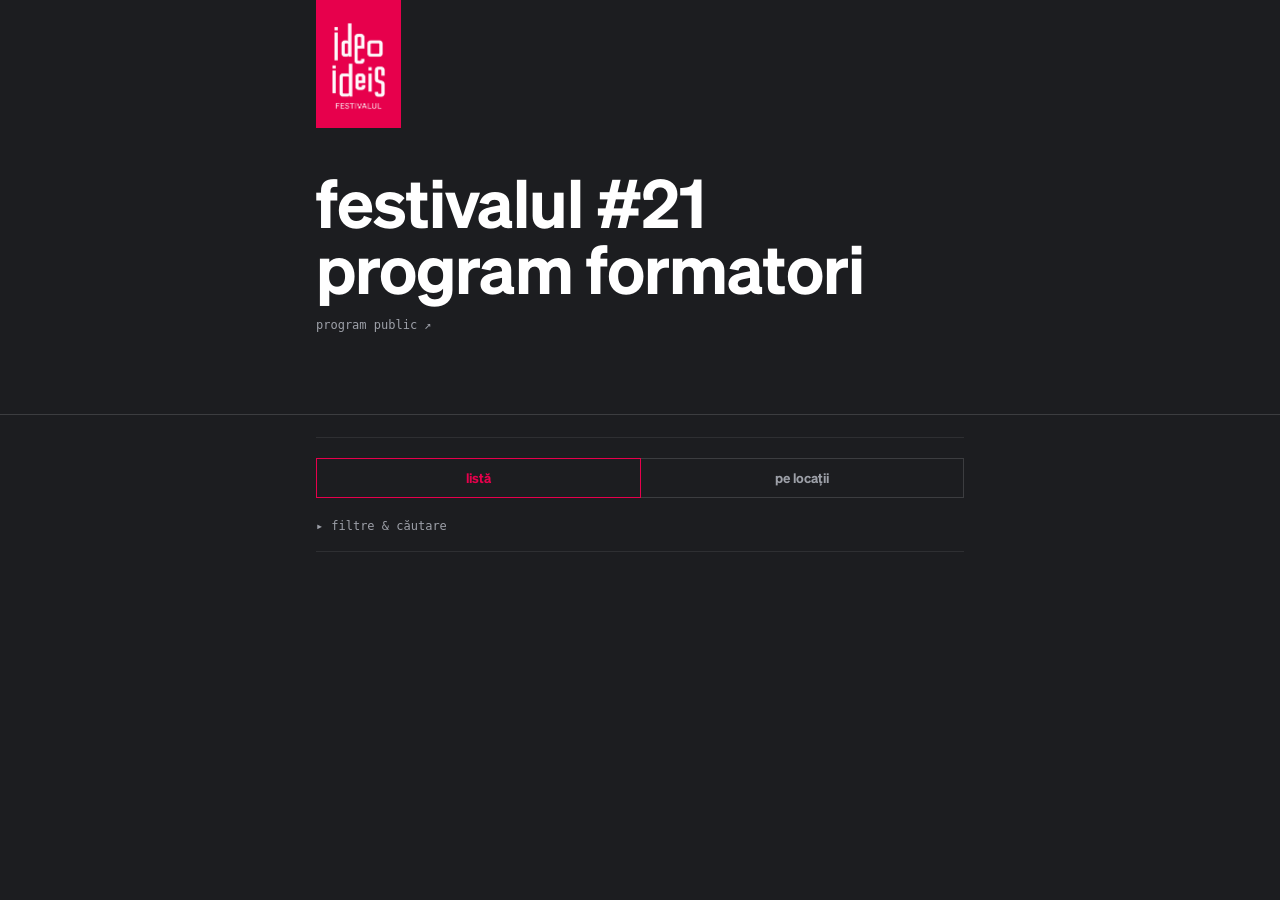
<file: index.html>
<!doctype html>
<html lang="ro">
<head>
<meta charset="utf-8">
<meta name="viewport" content="width=device-width, initial-scale=1, viewport-fit=cover">
<title>program formatori #21 · ideo ideis</title>
<meta name="description" content="Programul trainerilor & mentorilor · Festivalul ideo ideis #21 · Alexandria">
<meta name="robots" content="noindex">
<meta property="og:title" content="program formatori #21 · ideo ideis">
<meta property="og:description" content="programul trainerilor & mentorilor · Alexandria">
<meta property="og:image" content="https://ideoideis.github.io/program-intern-formatori/assets/og.png">
<meta property="og:image:width" content="1024">
<meta property="og:image:height" content="1024">
<meta property="og:url" content="https://ideoideis.github.io/program-intern-formatori/">
<meta property="og:type" content="website">
<meta name="twitter:card" content="summary">
<meta name="theme-color" content="#1c1d20">
<link rel="icon" type="image/png" href="assets/favicon.png?v=2">
<link rel="apple-touch-icon" href="assets/apple-touch-icon.png">
<link rel="stylesheet" href="shared/schedule.css?v=16">
</head>
<body>

<header class="site">
  <div class="wrap">
    <div class="eticheta"><img src="assets/eticheta-rosie.png" alt="festivalul ideo ideis"></div>
    <h1>festivalul #21<br>program formatori</h1>
    <p class="greet" id="greet" hidden></p>
    <p class="updated"><a class="plink" href="https://ideoideis.ro/proiectele/festivalul/program/" target="_blank" rel="noopener">program public ↗</a></p>
  </div>
</header>

<nav class="rail" aria-label="zilele festivalului"><div class="rail-inner"><div class="rail-days" id="rail"></div><div class="rail-pins" id="railpins"></div></div></nav>

<div class="wrap">
  <div class="trupebar" id="trupebar"></div>
  <div class="filters collapsed" id="filters">
    <div class="viewtog" role="group" aria-label="mod de afișare">
      <button class="vbtn" data-view="lista" aria-pressed="true">listă</button>
      <button class="vbtn" data-view="loc" aria-pressed="false">pe locații</button>
    </div>
    <button class="fhead" id="fhead" aria-expanded="false"><span id="farrow">▸</span> filtre & căutare<span class="fcount" id="fcount"></span></button>
    <div class="fbody">
      <input class="search" id="q" type="search" placeholder="caută: eveniment, trupă, trainer…" aria-label="caută în program">
      <div class="chiprow" id="catchips"></div>
      <p class="legend-note">click pe una sau mai multe categorii ca să vezi doar acel tip de evenimente · atinge din nou pentru tot programul</p>
    </div>
  </div>
  <main id="days"><noscript>Pagina are nevoie de JavaScript ca să afișeze programul.</noscript></main>
</div>

<button class="fab" id="fab" hidden>acum<small id="fabt"></small></button>

<script>
/* publicul: traineri, mentori, trupe.
   Evenimentele mari fără Art&Play și fără programarea de zi pentru
   copii/comunitate (scena mică, Kaufland). Repetițiile apar DOAR
   pentru trupe (trainerul are nevoie de orele trupei lui), fără
   rândurile @tehnic, fără necesar tehnic/producție.
   Fără 28 iulie și 5 august. */
window.AUD = {
  key:'formatori',
  cats:['tt','ateliere','cmt','mare','cine','parada','alt'],
  exclude:['ședință coordonatori trupe × autorități locale'], /* rămâne doar pe programul mare */
  skipDays:['ma28','mi5'],
  hideTrupa:false,
  trupePicker:true,
  spectacoleInfo:true, /* fișele spectacolelor pe cardurile trupelor */
  compact:'trupa',
  transport:true,
  mealLabel:'masa participanților', /* mesele din program sunt ale participanților */
  extraLocs:[['cazare · Motel Restaurant Mara','aici stau formatorii','https://maps.app.goo.gl/Ywma9mjrPXJPR84Y6'],['cazare · Red Confort Hotel','','https://maps.app.goo.gl/C9opc8bwQ3TYuGrn8']],
  showTech:false,
  showNeeds:false,
  greetings:{
    pre:[
      'programul e gata · scena vă așteaptă',
      'Alexandria se pregătește. voi sunteți partea cea mai bună din plan.',
      'trupele își numără zilele până vă cunosc',
      'în curând: o săptămână de teatru, oameni și emoții bune',
      'ne vedem în curând la Alexandria ♥',
    ],
    zile:{
      mi29:['bine ați venit la #21 · locul nostru e aici'],
      j30:['la 33 de grade, orice idee pare bună','cearcănele de mâine au scuză culturală.'],
      v31:['a doua zi e mai ușoară decât prima. promitem.','ce construiți aici rămâne cu ei ani întregi'],
      s1:['oameni pe care îi știi de 3 zile și parcă de 10 ani. matematică de festival.','prieteniile de aici au altă unitate de măsură'],
      d2:['la ideo nu vii să vezi teatru. vii să te vezi.','pauza face parte din spectacol'],
      l3:['nu ești obosit. ești în proces de creație.','mâine e ultima zi. nu, nu vorbim despre asta.'],
      ma4:['ultima zi · diseară aplaudăm tot','mulțumim pentru tot ce ați adus aici ♥'],
    },
    post:['mulțumim · ne vedem la #22 ♥'],
  },
  sw:'sw.js',
  info:{ contacts:false, legend:false, trupe:true, formatori:false, arteAlaturate:true, artplay:false, spectacole:true },
};
</script>
<!-- datele vin din programul intern master: o singură sursă de adevăr -->
<script src="https://ideoideis.github.io/program-intern-21/program.js?v=86"></script>
<script src="shared/schedule.js?v=34"></script>
</body>
</html>
</file>
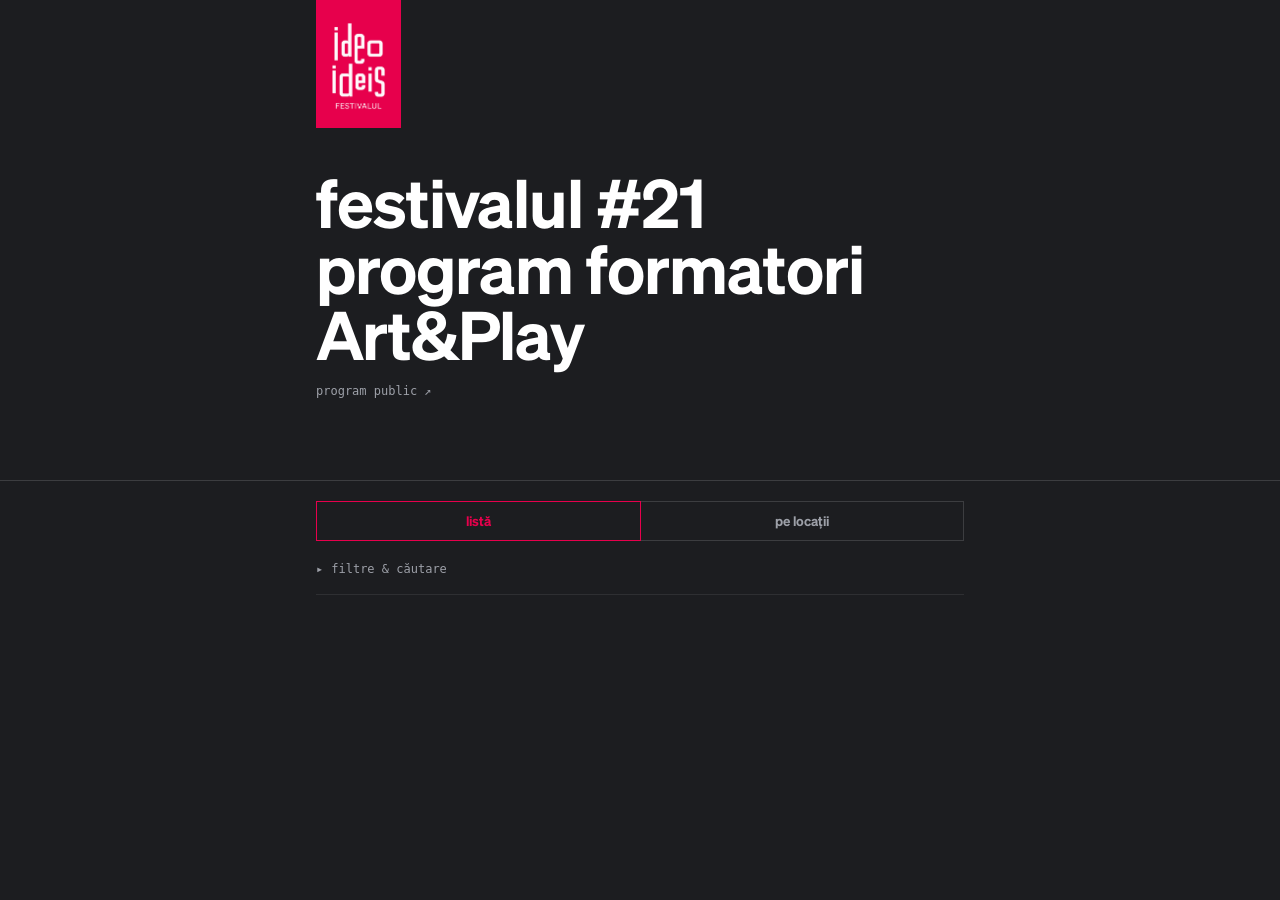
<file: artplay/index.html>
<!doctype html>
<html lang="ro">
<head>
<meta charset="utf-8">
<meta name="viewport" content="width=device-width, initial-scale=1, viewport-fit=cover">
<title>program formatori Art&Play #21 · ideo ideis</title>
<meta name="description" content="Programul formatorilor Art&Play · Festivalul ideo ideis #21 · Alexandria">
<meta name="robots" content="noindex">
<meta property="og:title" content="program formatori Art&Play #21 · ideo ideis">
<meta property="og:description" content="programul formatorilor Art&Play · Alexandria">
<meta property="og:image" content="https://ideoideis.github.io/program-intern-formatori/assets/og.png">
<meta property="og:image:width" content="1024">
<meta property="og:image:height" content="1024">
<meta property="og:url" content="https://ideoideis.github.io/program-intern-formatori/artplay/">
<meta property="og:type" content="website">
<meta name="twitter:card" content="summary">
<meta name="theme-color" content="#1c1d20">
<link rel="icon" type="image/png" href="../assets/favicon.png?v=2">
<link rel="apple-touch-icon" href="../assets/apple-touch-icon.png">
<link rel="stylesheet" href="../shared/schedule.css?v=16">
</head>
<body>

<header class="site">
  <div class="wrap">
    <div class="eticheta"><img src="../assets/eticheta-rosie.png" alt="festivalul ideo ideis"></div>
    <h1>festivalul #21<br>program formatori Art&Play</h1>
    <p class="greet" id="greet" hidden></p>
    <p class="updated"><a class="plink" href="https://ideoideis.ro/proiectele/festivalul/program/" target="_blank" rel="noopener">program public ↗</a></p>
  </div>
</header>

<nav class="rail" aria-label="zilele festivalului"><div class="rail-inner"><div class="rail-days" id="rail"></div><div class="rail-pins" id="railpins"></div></div></nav>

<div class="wrap">
  <div class="filters collapsed" id="filters">
    <div class="viewtog" role="group" aria-label="mod de afișare">
      <button class="vbtn" data-view="lista" aria-pressed="true">listă</button>
      <button class="vbtn" data-view="loc" aria-pressed="false">pe locații</button>
    </div>
    <button class="fhead" id="fhead" aria-expanded="false"><span id="farrow">▸</span> filtre & căutare<span class="fcount" id="fcount"></span></button>
    <div class="fbody">
      <input class="search" id="q" type="search" placeholder="caută: eveniment, atelier, invitat…" aria-label="caută în program">
      <div class="chiprow" id="catchips"></div>
      <p class="legend-note">click pe una sau mai multe categorii ca să vezi doar acel tip de evenimente · atinge din nou pentru tot programul</p>
    </div>
  </div>
  <main id="days"><noscript>Pagina are nevoie de JavaScript ca să afișeze programul.</noscript></main>
</div>

<button class="fab" id="fab" hidden>acum<small id="fabt"></small></button>

<script>
/* publicul: formatorii Art&Play.
   Atelierele Art&Play + evenimentele mari & outdoor (scena mare,
   scena mică, Kaufland, CMT, cinematecă, paradă) + DOAR orele
   spectacolelor trupelor (fără repetiții sau alte detalii).
   FĂRĂ montări, FĂRĂ @tehnic, FĂRĂ organizare, FĂRĂ transporturi,
   FĂRĂ mese, FĂRĂ necesar tehnic/producție.
   Fără 28 iulie și 5 august. */
window.AUD = {
  key:'artplay',
  cats:['tt','artplay','cmt','mare','mica','cine','kauf','parada'],
  catLabels:{ tt:'teatru tânăr · spectacole' },
  exclude:['In a Relationship','Bootcamp MASCA'],  /* nu e pentru Art&Play (Bootcamp e cat:'cmt' acum) */
  include:['opening party','closing party'],      /* petrecerile se văd */
  skipDays:['ma28','mi5'],
  hideTrupa:false, /* spectacolele trupelor se văd; restul rândurilor de trupă dispar prin compact/transport/mese */
  trupePicker:false,
  compact:false,
  transport:false,
  meals:false,
  extraLocs:[['cazare · Hotel Parc Alexandria','aici stau formatorii Art&Play','https://maps.app.goo.gl/rzddxxw1zdHo56fs9']],
  showTech:false,
  showNeeds:false,
  greetings:{
    pre:[
      'Alexandria își pregătește locul de joacă',
      'în curând: ateliere, copii curioși și multe zâmbete',
      'comunitatea abia așteaptă să vă cunoască',
      'programul e gata · joaca poate să înceapă',
    ],
    zile:{
      mi29:['bine ați venit la #21 · locul nostru e aici'],
      j30:['prima zi de ateliere · Alexandria e curioasă'],
      v31:['fiecare atelier lasă ceva frumos în urmă'],
      s1:['dacă citești asta, ai o pauză. bravo. meriți.'],
      d2:['duminica se joacă toată Alexandria'],
      l3:['energia nu vine de la cafea. bine, nu doar.'],
      ma4:['ultima zi · mulțumim că v-ați jucat cu noi ♥','diseară închidem frumos: gală și petrecere'],
    },
    post:['mulțumim · ne vedem la #22 ♥'],
  },
  sw:'../sw.js',
  info:{ contacts:false, legend:false, trupe:false, formatori:false, arteAlaturate:false, artplay:true },
};
</script>
<!-- datele vin din programul intern master: o singură sursă de adevăr -->
<script src="https://ideoideis.github.io/program-intern-21/program.js?v=86"></script>
<script src="../shared/schedule.js?v=34"></script>
</body>
</html>
</file>
<file: shared/schedule.css>
/* ============================================================
   Stil comun pentru vederile derivate ale programului #21
   (program-intern-21/formatori & program-intern-21/artplay).
   Portat din index.html (pagina master), fără stratul „live”
   (vibe check / anunțuri / feedback). Fonturile și imaginile
   se iau din rădăcina repo-ului (../fonts, ../assets).
   ============================================================ */
@font-face{font-family:'Söhne';src:url('../fonts/soehne-buch.woff2') format('woff2');font-weight:400 500;font-style:normal;font-display:swap}
@font-face{font-family:'Söhne';src:url('../fonts/soehne-halbfett.woff2') format('woff2');font-weight:600 700;font-style:normal;font-display:swap}

:root{
  color-scheme:dark;
  --ground:#1c1d20;
  --panel:#26272c;
  --panel-2:#2c2d34;
  --line:rgba(255,255,255,.14);
  --line-soft:rgba(255,255,255,.08);
  --fg:#ffffff;
  --muted:#9da0a8;
  --red:#E7004C;
  --amber:#FFC42E;
  --amber-dim:#d9b154;
  --mono:ui-monospace,'SF Mono',Menlo,monospace;
}
*,*::before,*::after{box-sizing:border-box;border-radius:0!important}
html{font-family:'Söhne','Inter',system-ui,sans-serif;scroll-behavior:smooth}
@media (prefers-reduced-motion:reduce){html{scroll-behavior:auto}}
body{margin:0;background:var(--ground);color:var(--fg);font-family:'Söhne','Inter',system-ui,sans-serif;-webkit-font-smoothing:antialiased;-moz-osx-font-smoothing:grayscale;line-height:1.45}
a{color:inherit}
button{font:inherit;color:inherit;background:none;border:none;cursor:pointer;padding:0}
:focus-visible{outline:2px solid var(--amber);outline-offset:2px}

.wrap{max-width:680px;margin:0 auto;padding:0 16px}

/* ── header ──────────────────────────────── */
header.site{padding:0 0 18px}
.eticheta{display:inline-block;background:#E7004C;padding:22px 15px 18px}
.eticheta img{display:block;height:84px;width:auto}
h1{font-weight:700;font-size:clamp(2.5rem,10vw,4.2rem);line-height:.98;letter-spacing:-.015em;margin:36px 0 0}
.tagline{margin-top:12px;font-size:15px;color:var(--muted)}
.updated{margin-top:16px;font-family:var(--mono);font-size:12px;color:var(--amber)}
.plink{color:var(--muted);text-decoration:none;font-weight:400}
.plink:hover{color:var(--amber)}

/* ── day rail ────────────────────────────── */
nav.rail{position:sticky;top:0;z-index:60;background:var(--ground);border-bottom:1px solid var(--line);margin-top:30px}
.rail-inner{display:flex;gap:6px;padding:10px 16px;max-width:680px;margin:0 auto}
.rail-days{display:flex;gap:4px;flex:1;min-width:0;overflow-x:auto;scrollbar-width:none}
.rail-days::-webkit-scrollbar{display:none}
.rail-pins{display:flex;gap:4px;flex:0 0 auto;border-left:1px solid var(--line);padding-left:8px}
.daychip{flex:0 0 auto;display:flex;flex-direction:column;align-items:center;min-width:50px;padding:7px 9px 6px;border:1px solid transparent;color:var(--muted)}
.daychip .dw{font-family:var(--mono);font-size:10px;letter-spacing:.08em;text-transform:uppercase}
.daychip .dn{font-weight:700;font-size:21px;line-height:1.1}
.daychip[aria-selected="true"]{background:var(--red);color:#fff}
.daychip:not([aria-selected="true"]):hover{border-color:var(--line)}
.daychip.info .dn{font-size:17px;padding-top:3px}

/* ── selectorul de trupă (doar formatori) ── */
.trupebar{padding:16px 0 6px;border-bottom:1px solid var(--line-soft)}
.trupebar .tbhd{font-family:var(--mono);font-size:12px;color:var(--muted);margin:0 0 10px}
.trupebar .tbhd b{color:var(--amber);font-weight:500}
.trupechips{display:flex;flex-wrap:wrap;gap:6px}
.trupechip{border:1px solid var(--line);padding:6px 11px;font-size:13px;font-weight:600;color:var(--fg)}
.trupechip[aria-pressed="true"]{border-color:var(--red);color:var(--red)}
.trupechip.all{color:var(--muted);font-weight:500}
.trupechip.all[aria-pressed="true"]{border-color:var(--amber);color:var(--amber)}
.trupehint{font-size:12px;color:var(--muted);margin-top:8px}
.trupehint b{color:var(--amber);font-weight:500}

/* ── comutator vedere + filtre ───────────── */
.filters{padding:20px 0 10px;border-bottom:1px solid var(--line-soft)}
.viewtog{display:flex;gap:0;margin-bottom:14px}
.vbtn{flex:1;border:1px solid var(--line);padding:9px 10px;font-weight:600;font-size:13.5px;color:var(--muted)}
.vbtn+.vbtn{margin-left:-1px}
.vbtn[aria-pressed="true"]{position:relative;z-index:1;border-color:var(--red);color:var(--red);font-weight:700}
body[data-view="loc"] .viewlist{display:none}
.viewgrid{display:none}
body[data-view="loc"] .viewgrid{display:block}
.fhead{display:flex;align-items:center;gap:8px;width:100%;font-family:var(--mono);font-size:12px;color:var(--muted);padding:6px 0;text-align:left}
.fhead .fcount{color:var(--amber)}
.filters.collapsed .fbody{display:none}
.search{width:100%;background:var(--panel);border:1px solid var(--line);color:var(--fg);padding:10px 12px;font-size:15px;font-family:inherit;margin-top:8px}
.search::placeholder{color:var(--muted)}
.chiprow{display:flex;flex-wrap:wrap;gap:6px;margin-top:10px}
.fchip{display:inline-flex;align-items:center;gap:6px;border:1px solid var(--line);padding:5px 9px;font-size:12px;font-weight:500;color:var(--fg)}
.fchip .sw{width:9px;height:9px;flex:0 0 auto}
.fchip[aria-pressed="true"]{border-color:var(--selc,#fff);color:var(--selc,#fff);font-weight:600}
.filters.filtering .fchip:not(.tech)[aria-pressed="false"]{opacity:.4}
.fchip.tech{font-family:var(--mono);font-size:11px;color:var(--amber);border-color:rgba(255,196,46,.55)}
.fchip.tech[aria-pressed="false"]{color:var(--muted);border-color:var(--line);border-style:dashed}
.legend-note{margin-top:10px;font-size:12px;color:var(--muted)}
#sres{border:1px solid var(--line);background:var(--panel);margin-top:6px;max-height:300px;overflow-y:auto}
#sres[hidden]{display:none}
.srow{display:block;width:100%;text-align:left;padding:9px 10px;border-bottom:1px solid var(--line-soft);font-size:14px}
.srow small{display:block;font-family:var(--mono);font-size:10px;color:var(--amber-dim);margin-bottom:2px}
.srow:hover{background:var(--panel-2)}
.flash{outline:2px solid var(--amber);outline-offset:2px}

/* ── secțiunea zilei ─────────────────────── */
section.day{display:none;padding-bottom:90px}
section.day.on{display:block}
.dayhero{display:flex;align-items:baseline;justify-content:space-between;gap:12px;padding:36px 0 6px;margin-bottom:18px}
.dayhero h2{font-weight:700;font-size:clamp(2rem,8vw,3rem);line-height:1;margin:0;letter-spacing:-.01em}
.dayhero .dd{text-align:right;color:var(--muted);font-size:14px;line-height:1.3}
.dayhero .dd b{display:block;color:var(--fg);font-weight:600;font-size:16px}
.emptyday{color:var(--muted);font-size:14px;padding:20px 0}

/* ── card eveniment (listă) ──────────────── */
.ev{position:relative;display:grid;grid-template-columns:62px 1fr;gap:0 12px;background:var(--panel);border:1px solid var(--line-soft);border-left:4px solid var(--cat,#8b8e98);padding:14px 14px 14px 10px;margin:0 0 10px}
.ev.compact{padding:7px 14px 7px 10px;background:transparent;border-color:transparent;border-left:4px solid var(--cat,#8b8e98)}
.ev.compact .t1{font-size:13px}
.ev.compact .title{font-size:13.5px;font-weight:500;color:var(--muted)}
.ev.compact .title b{color:var(--fg);font-weight:600}
.ev.compact .locline{font-size:12px}
.tcol{padding-top:1px}
.t1{font-weight:700;font-size:17px;line-height:1.15;font-variant-numeric:tabular-nums}
.t2{font-size:12px;color:var(--muted);font-variant-numeric:tabular-nums}
.title{font-weight:600;font-size:16.5px;line-height:1.25}
.locline{margin-top:3px;font-size:13px;color:var(--muted)}
.locline b{color:#c7c9cf;font-weight:500}
.sub{margin-top:4px;font-size:13.5px;color:#c7c9cf}
.sub.note{color:var(--muted)}
.ev.now-active{border-color:var(--red);border-left-color:var(--red)}
.nowtag{display:inline-block;font-family:var(--mono);font-size:10px;background:var(--red);color:#fff;padding:2px 6px;margin-left:8px;vertical-align:2px}
.nowtag[hidden]{display:none}

/* liste expandabile */
.xbtn{font-family:var(--mono);font-size:11px;color:var(--amber);margin-top:8px;letter-spacing:.03em}
.xlist{display:none;margin-top:8px;border-top:1px dashed var(--line);padding-top:8px}
.xlist.open{display:block}
.xrow{display:flex;justify-content:space-between;gap:12px;font-size:13px;padding:3px 0}
.xrow .xa{color:var(--fg);font-weight:500}
.xrow .xb{color:var(--muted);text-align:right;font-variant-numeric:tabular-nums}
/* rânduri de atelier: nume + trainer/nr la stânga, sala + buton „voluntari" la dreapta (ca pe programul mare) */
.xrow.atrow{align-items:center;gap:12px;padding:9px 0;border-bottom:1px solid var(--line-soft)}
.xlist .xrow.atrow:last-child{border-bottom:0}
.atinfo{display:flex;flex-direction:column;gap:2px;min-width:0}
.atname{font-weight:600;font-size:13.5px}
.atsub{color:var(--muted);font-size:12px;line-height:1.35}
.atside{display:flex;flex-direction:column;align-items:flex-end;gap:5px;flex:0 0 auto}
.atsala{font-family:var(--mono);font-size:12px;color:var(--amber-dim);white-space:nowrap}

/* ── benzi transport & masă (listă) ──────── */
.tr{display:flex;align-items:baseline;gap:10px;border-top:1px dashed rgba(255,196,46,.45);border-bottom:1px dashed rgba(255,196,46,.45);padding:9px 2px;margin:14px 0;flex-wrap:wrap}
.tr .tag{font-family:var(--mono);font-size:10px;letter-spacing:.08em;color:var(--amber);text-transform:uppercase;flex:0 0 auto}
.tr .tt{font-weight:700;font-size:15px;color:var(--amber);font-variant-numeric:tabular-nums;flex:0 0 auto}
.tr .route{font-weight:600;font-size:14.5px}
.tr .note{font-size:12px;color:var(--muted)}
.meal{display:flex;align-items:baseline;gap:10px;border-top:1px solid var(--line-soft);border-bottom:1px solid var(--line-soft);padding:9px 2px;margin:14px 0;flex-wrap:wrap}
.meal .tag{font-family:var(--mono);font-size:10px;letter-spacing:.08em;color:var(--muted);text-transform:uppercase;flex:0 0 auto}
.meal .tt{font-weight:700;font-size:15px;font-variant-numeric:tabular-nums;flex:0 0 auto}
.meal .mt{font-weight:600;font-size:14.5px}
.meal .note{font-size:12px;color:var(--muted)}

/* ── rând @tehnic ────────────────────────── */
.tech{display:flex;gap:10px;align-items:baseline;font-family:var(--mono);font-size:12px;color:var(--amber-dim);border-left:2px dashed rgba(255,196,46,.5);padding:4px 0 4px 10px;margin:6px 0}
.tech .tt{font-weight:600;font-variant-numeric:tabular-nums;flex:0 0 auto}

/* ── linia "acum" (listă) ────────────────── */
.nowline{display:flex;align-items:center;gap:10px;margin:16px 0;color:var(--red)}
.nowline::before,.nowline::after{content:"";flex:1;border-top:2px solid var(--red)}
.nowline span{font-weight:700;font-size:13px;font-variant-numeric:tabular-nums;letter-spacing:.02em}

/* ── vederea pe locații (grilă timp × loc) ── */
.gridwrap{margin-top:6px}
.gheadwrap{position:sticky;top:var(--railh,54px);z-index:40;display:flex;background:var(--ground);border-bottom:1px solid var(--line);padding:6px 0 6px}
.gheadspace{flex:0 0 48px}
.gheadclip{flex:1;overflow:hidden}
.ghead{display:flex;gap:6px;will-change:transform}
.gcolh{flex:0 0 auto;font-weight:700;font-size:13px;padding:2px 4px;text-transform:lowercase}
.gridrow{display:flex}
.gtimes{flex:0 0 48px;position:relative}
.gtime{position:absolute;left:0;font-family:var(--mono);font-size:10px;color:var(--muted);transform:translateY(-5px);font-variant-numeric:tabular-nums}
.gtrt{position:absolute;right:3px;transform:translateY(-6px);font-family:var(--mono);font-size:9px;font-weight:700;color:var(--amber);font-variant-numeric:tabular-nums}
.gmealt{position:absolute;right:3px;writing-mode:vertical-rl;overflow:hidden;font-family:var(--mono);font-size:9px;color:var(--muted);text-transform:uppercase;letter-spacing:.08em;padding-top:3px}
.gscroll{flex:1;overflow-x:auto}
.gbody{position:relative;display:flex;gap:6px;width:max-content;min-width:100%}
.gcol{flex:0 0 auto;position:relative;background:
  repeating-linear-gradient(to bottom,transparent 0,transparent 47px,var(--line-soft) 47px,var(--line-soft) 48px)}
.gblock{position:absolute;z-index:2;overflow:hidden;background:var(--panel);border:1px solid var(--line-soft);border-left:3px solid var(--cat,#8b8e98);padding:3px 5px;font-size:10.5px;line-height:1.22;font-weight:500}
.gblock i{display:block;font-style:normal;font-family:var(--mono);font-size:8.5px;color:var(--muted);font-variant-numeric:tabular-nums}
.gblock.short{white-space:nowrap;text-overflow:ellipsis;padding:2px 5px;font-size:10.5px;line-height:1.35}
.gblock.short i{display:inline;margin-right:4px}
.gblock .gt{display:-webkit-box;-webkit-box-orient:vertical;overflow:hidden}
.gblock.ops{background:transparent;border-style:dashed;color:var(--muted)}
.gblock b{font-weight:600}
.gblock.mine{border-left-width:6px}
.gmeal{position:absolute;left:0;right:0;background:rgba(255,255,255,.045);border-top:1px solid var(--line-soft);border-bottom:1px solid var(--line-soft);z-index:0}
.gtr{position:absolute;left:0;right:0;border-top:2px dashed rgba(255,196,46,.32);z-index:1}
.gridnow{position:absolute;left:0;right:0;border-top:2px solid var(--red);z-index:5}
.gridnow[hidden]{display:none}
.gridnow span{position:sticky;left:2px;display:inline-block;font-family:var(--mono);font-size:9px;font-weight:700;color:#fff;background:var(--red);padding:1px 4px;margin-left:2px}

/* ── tabul +info ─────────────────────────── */
.info-grid{display:grid;grid-template-columns:1fr;gap:14px;padding-top:8px}
.iblock h3{font-weight:700;font-size:19px;margin:0;letter-spacing:-.01em}
.iblock.acc>h3{cursor:pointer;padding:10px 28px 10px 0;border-bottom:1px solid var(--line-soft);user-select:none;position:relative}
.iblock.acc>h3::after{content:'▾';position:absolute;right:4px;top:50%;transform:translateY(-50%);color:var(--amber);font-size:1em;transition:transform .2s ease}
.iblock.acc.open>h3::after{transform:translateY(-50%) rotate(180deg)}
.iblock.acc:not(.open)>:not(:first-child){display:none}
.iblock.acc.open>h3{margin-bottom:10px}
.irow{display:flex;justify-content:space-between;align-items:baseline;gap:12px;padding:8px 0;border-bottom:1px solid var(--line-soft);font-size:14px}
.irow .ra{font-weight:500}
.irow .ra small{display:block;color:var(--muted);font-weight:400;font-size:12px}
.irow .rb{color:var(--muted);font-size:13px;flex:0 0 auto;font-variant-numeric:tabular-nums}
.maplink{font-family:var(--mono);font-size:11px;color:var(--amber);text-decoration:none;flex:0 0 auto}
.maplink:hover{text-decoration:underline}
.ilinks{display:flex;gap:12px;flex:0 0 auto;align-items:baseline}
.pbtn{display:inline-flex;align-items:center;gap:5px;border:1px solid var(--line);background:none;color:var(--fg);font-family:inherit;font-size:12px;padding:4px 9px;cursor:pointer;white-space:nowrap}
.pbtn:hover{border-color:var(--fg)}
.pbtn .pbn{font-family:var(--mono);font-size:11px;color:var(--muted)}
.pbtn .pbc{color:var(--muted);font-size:14px;line-height:1}
.sheet-bd{position:fixed;inset:0;z-index:2000;background:rgba(0,0,0,.55);display:flex;align-items:flex-end;justify-content:center}
.sheet-bd[hidden]{display:none}
.sheet{width:100%;max-width:560px;max-height:82vh;background:var(--panel);border-top:3px solid var(--red);display:flex;flex-direction:column;transform:translateY(100%);transition:transform .22s ease;box-shadow:0 -12px 40px rgba(0,0,0,.5)}
.sheet-bd.open .sheet{transform:translateY(0)}
.sheet-grip{width:40px;height:4px;background:var(--line);margin:8px auto 2px}
.sheet-h{display:flex;align-items:center;justify-content:space-between;gap:12px;padding:8px 16px 10px;border-bottom:1px solid var(--line-soft)}
.sheet-t{font-weight:600;font-size:15px}
.sheet-x{background:none;border:0;color:var(--muted);font-size:17px;cursor:pointer;padding:4px 6px;line-height:1}
.sheet-b{flex:1 1 auto;min-height:0;overflow-y:auto;padding:12px 16px 20px;-webkit-overflow-scrolling:touch}
.sheet-foot{flex:0 0 auto;display:flex;align-items:center;gap:12px;padding:12px 16px calc(12px + env(safe-area-inset-bottom));border-top:1px solid var(--line);background:var(--panel)}
.sheet-foot[hidden]{display:none}
body.sheet-open{overflow:hidden}
.partlink{display:block;width:100%;margin:12px 0 2px;background:none;border:1px dashed var(--line);color:var(--amber);font-family:var(--mono);font-size:12px;letter-spacing:.02em;padding:11px 12px;text-align:center;cursor:pointer}
.partlink:hover{border-color:var(--amber)}
.parth{font-family:var(--mono);font-size:11px;letter-spacing:.06em;text-transform:uppercase;color:var(--amber);margin:18px 0 8px;font-weight:600}
.partgrp:first-child .parth{margin-top:2px}
.parth small{color:var(--muted)}
/* listă persoane în sheet (butonul „voluntari") — la fel ca pe programul intern mare */
.plist{display:flex;flex-direction:column;gap:2px}
.prow{display:flex;align-items:center;gap:12px;padding:9px 0;border-bottom:1px solid var(--line-soft)}
.prow:last-child{border-bottom:0}
.pav{flex:0 0 auto;width:40px;height:40px;border-radius:50%;object-fit:cover;background:var(--line)}
.pav.ini{display:flex;align-items:center;justify-content:center;font-family:var(--mono);font-size:13px;font-weight:600;color:#fff;background:hsl(var(--h,0),42%,44%)}
.pinfo{flex:1 1 auto;min-width:0;display:flex;flex-direction:column;gap:1px}
.pnm{font-weight:500;font-size:15px}
.prole{font-family:var(--mono);font-size:10px;letter-spacing:.05em;text-transform:uppercase;color:var(--amber-dim)}
.pcall{flex:0 0 auto;font-family:var(--mono);font-size:12px;color:var(--amber);text-decoration:none;border:1px solid rgba(255,196,46,.5);padding:6px 12px}
.pcall:hover{border-color:var(--amber)}
.pcall.no{color:var(--muted);border-color:var(--line);cursor:default}
/* prezență: buton per atelier + formular bifat în sheet */
.pzbtn{display:inline-flex;align-items:center;gap:5px;border:1px solid rgba(255,196,46,.55);background:none;color:var(--amber);font-family:var(--mono);font-size:11.5px;letter-spacing:.02em;padding:4px 9px;cursor:pointer;white-space:nowrap}
.pzbtn:hover{border-color:var(--amber)}
.pzhead{display:flex;align-items:center;justify-content:space-between;gap:12px;margin:2px 0 8px}
.pzcount{font-family:var(--mono);font-size:12px;color:var(--amber)}
.pzall{background:none;border:1px solid var(--line);color:var(--fg);font-family:var(--mono);font-size:11px;padding:6px 10px;cursor:pointer}
.pzall:hover{border-color:var(--fg)}
.pznote{font-family:var(--mono);font-size:11px;color:var(--amber-dim);min-height:0;margin-bottom:4px}
.pznote:empty{display:none}
.pzlist{display:flex;flex-direction:column;gap:1px}
.pzrow{display:flex;align-items:center;gap:12px;padding:11px 4px;border-bottom:1px solid var(--line-soft);cursor:pointer;user-select:none}
.pzrow:last-child{border-bottom:0}
.pzck{flex:0 0 auto;width:22px;height:22px;border:1.5px solid var(--line);border-radius:6px;display:flex;align-items:center;justify-content:center;font-size:14px;font-weight:700;line-height:1}
.pzrow.on .pzck{border-color:var(--amber);background:var(--amber);color:#1c1d20}
.pzinfo{flex:1 1 auto;min-width:0;display:flex;flex-direction:column;gap:1px}
.pznm{font-weight:500;font-size:15px}
.pzrow.on .pznm{color:var(--fg)}
.pzrow:not(.on) .pznm{color:var(--muted)}
.pzsub{font-family:var(--mono);font-size:10px;letter-spacing:.05em;text-transform:uppercase;color:var(--amber-dim)}
/* bara de salvare, lipită jos, mereu vizibilă */
.pzlock{font-family:var(--mono);font-size:11.5px;color:var(--amber-dim);padding:2px 0 10px;line-height:1.4}
.pzlist.locked .pzrow{cursor:default}
.przwrap{display:flex;flex-direction:column;gap:16px}
.przd{font-family:var(--mono);font-size:11px;letter-spacing:.06em;text-transform:uppercase;color:var(--amber-dim);margin:2px 0 4px}
.przrow{display:flex;align-items:center;justify-content:space-between;gap:12px;padding:7px 0;border-bottom:1px solid var(--line-soft)}
.przrow:last-child{border-bottom:0}
.przn{font-size:13.5px;min-width:0}
.pzsavebtn{flex:0 0 auto;background:var(--amber);color:#1c1d20;border:0;font-family:inherit;font-weight:700;font-size:15px;padding:13px 22px;cursor:pointer}
.pzsavebtn:hover{filter:brightness(1.05)}
.pzsavebtn:active{transform:translateY(1px)}
.pzsavemsg{font-family:var(--mono);font-size:11.5px;color:var(--muted);line-height:1.3}
.pzsavemsg.ok{color:var(--amber)}
.pzsavemsg.err{color:#FF6E64}
@media (prefers-reduced-motion:reduce){.sheet{transition:none}}
.bigpublic{display:flex;align-items:center;justify-content:space-between;gap:10px;background:var(--red);color:#fff;text-decoration:none;padding:16px;font-weight:700;font-size:17px;margin-bottom:4px}
.bigpublic small{display:block;font-weight:400;font-family:var(--mono);font-size:11px;opacity:.85;margin-top:2px}
.inote{font-size:13px;color:var(--muted)}
.cdh{font-family:var(--mono);font-size:10px;letter-spacing:.08em;text-transform:uppercase;color:var(--amber-dim);margin:16px 0 2px}
.crow{display:flex;gap:10px;align-items:baseline;padding:6px 0;border-bottom:1px solid var(--line-soft);font-size:14px}
.crow .cn{font-weight:500}
.crow .cr{color:var(--muted);font-size:12.5px}
.crow .tel{margin-left:auto;flex:0 0 auto}
.cgrid{display:grid;grid-template-columns:1fr 1fr;column-gap:16px}
.cgrid .crow{border-bottom:none;padding:3px 0;font-size:13px}
/* fișa spectacolului unei trupe (pe card & în +info) */
.ti-t{font-size:14.5px;font-weight:600;margin:2px 0 8px}
.ti-t small{font-weight:400;color:var(--muted);font-size:12.5px}
.ti-row{font-size:13px;color:#c7c9cf;margin:0 0 8px}
.ti-row b{display:block;font-family:var(--mono);font-size:10px;letter-spacing:.07em;text-transform:uppercase;color:var(--amber-dim);font-weight:500;margin-bottom:2px}
.ti-p{font-size:13.5px;line-height:1.5;color:#c7c9cf;margin:0 0 10px}
.ti-p b{color:var(--fg);font-weight:600}
.ti-despre{color:var(--muted)}
.iblock.acc.tacc{margin:0 0 8px}
.iblock.acc.tacc>h3{font-size:15px;padding:12px 36px 12px 13px;background:rgba(255,255,255,.04);border:1px solid var(--line-soft);border-radius:10px}
.iblock.acc.tacc.open>h3{margin-bottom:0;border-bottom-left-radius:0;border-bottom-right-radius:0}
.iblock.acc.tacc>h3::after{right:13px}
.iblock.acc.tacc>h3 small{font-weight:400;color:var(--muted);font-size:12px}
.iblock.acc.tacc .ti-body{padding:12px 13px 14px;border:1px solid var(--line-soft);border-top:0;border-radius:0 0 10px 10px}
.tscroll{overflow-x:auto}
.ttable{width:100%;border-collapse:collapse;font-size:13px;min-width:560px}
.ttable th{font-family:var(--mono);font-size:10px;letter-spacing:.07em;text-transform:uppercase;color:var(--muted);text-align:left;font-weight:500;padding:4px 12px 6px 0;border-bottom:1px solid var(--line)}
.ttable td{padding:8px 12px 8px 0;border-bottom:1px solid var(--line-soft);vertical-align:top}
.ttable td b{font-weight:600}
.ttable td small{color:var(--muted)}

/* ── butonul "acum" ──────────────────────── */
.fab{position:fixed;right:16px;bottom:16px;z-index:70;background:var(--red);color:#fff;font-weight:700;font-size:15px;padding:13px 18px;box-shadow:0 4px 18px rgba(0,0,0,.45)}
.fab[hidden]{display:none}
.fab small{display:block;font-family:var(--mono);font-size:9px;font-weight:400;opacity:.85;letter-spacing:.04em}

/* ── personalizări ───────────────────────── */
.greet{margin:22px 0 0;font-family:var(--mono);font-size:12px;color:var(--muted);letter-spacing:.03em;min-height:1.2em}
.greet[hidden]{display:none}
.greet .gcursor{color:var(--red);animation:gblink 1s steps(1) infinite}
@keyframes gblink{50%{opacity:0}}
@media (prefers-reduced-motion:reduce){.greet .gcursor{animation:none}}
.tel{color:var(--amber);text-decoration:none}
.minetag{display:inline-block;font-family:var(--mono);font-size:10px;border:1px solid var(--red);color:var(--red);padding:1px 5px;margin-left:8px;vertical-align:2px}
.ev.mine{border-left-width:6px}

/* ── print: foi pe pereți pentru backstage ── */
@media print{
  :root{color-scheme:light}
  body{background:#fff;color:#111}
  nav.rail,.filters,.trupebar,.fab,.plink,.greet,.viewgrid,.nowline,.updated,.nowtag,.minetag,.xbtn{display:none!important}
  .iblock.acc>*:not(h3){display:block!important}
  header.site{padding:0}
  h1{font-size:2rem;margin:12px 0 0}
  section.day{padding-bottom:0}
  .dayhero .dd{color:#333}.dayhero .dd b{color:#000}
  .ev{background:#fff;border:1px solid #bbb;border-left:4px solid var(--cat,#888);break-inside:avoid;opacity:1!important}
  .title{color:#000}.locline{color:#333}.locline b{color:#000}.sub{color:#222}.sub.note,.t2{color:#555}
  .ev.compact .title{color:#333}.ev.compact .title b{color:#000}
  .tr{border-color:#b08900;opacity:1!important}.tr .tag,.tr .tt{color:#8a6d00}.tr .route{color:#000}.tr .note{color:#444}
  .meal{border-color:#ccc;opacity:1!important}.meal .tag,.meal .note{color:#555}.meal .mt,.meal .tt{color:#000}
  .tech{color:#8a6d00;border-color:#b08900}
  .xlist{display:block!important;border-color:#ccc}
  .xrow .xa{color:#000}.xrow .xb{color:#444}
  .irow{border-color:#ddd}.irow .ra small,.irow .rb{color:#444}
  .maplink{display:none}
  .bigpublic{background:#fff;color:#000;border:1px solid #bbb}
}

@media (min-width:760px){
  .eticheta img{height:88px}
  .rail-inner{padding:10px 16px}
  .daychip{min-width:58px}
  .daychip .dn{font-size:24px}
  .info-grid{grid-template-columns:1fr 1fr}
  .iblock.wide{grid-column:1/-1}
}

.waterbanner{background:rgba(255,196,46,.12);border:1px solid rgba(255,196,46,.55);color:var(--fg);padding:11px 14px;font-size:14.5px;font-weight:500;margin:0 0 16px;display:flex;align-items:center;gap:9px}

.clap{position:fixed;z-index:3000;pointer-events:none;font-size:22px;animation:clapUp .95s ease-out forwards}
@keyframes clapUp{0%{opacity:0;transform:translateY(0) scale(.6)}18%{opacity:1}100%{opacity:0;transform:translateY(-72px) scale(1.15)}}
</file>
